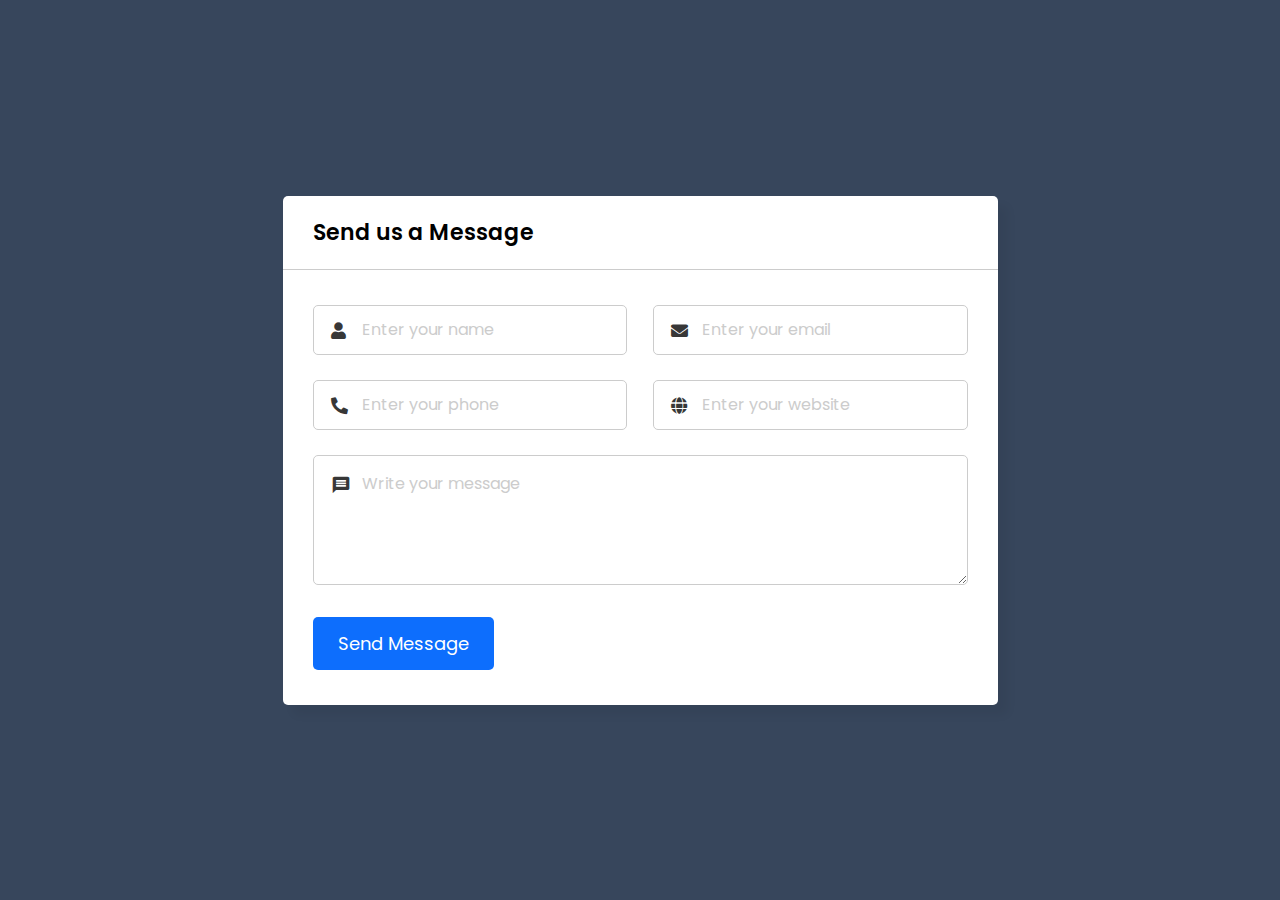
<file: contact-us(Assignment-3-ID-2021937-Sec-2)/index.html>
<!DOCTYPE html>

<html lang="en">
<head>
  <meta charset="UTF-8">
  <meta name="viewport" content="width=device-width, initial-scale=1.0">
  <title>Contact Us</title>
  <link rel="stylesheet" href="style.css">
  <link rel="stylesheet" href="https://fonts.googleapis.com/icon?family=Material+Icons">
  <link rel="stylesheet" href="https://cdnjs.cloudflare.com/ajax/libs/font-awesome/5.15.3/css/all.min.css"/>
</head>
<body>
  <div class="wrapper">
    <header>Send us a Message</header>
    <form action="message.php" method="POST">
      <div class="dbl-field">
        <div class="field">
          <input type="text" name="name" placeholder="Enter your name">
          <i class='fas fa-user'></i>
        </div>
        <div class="field">
          <input type="text" name="email" placeholder="Enter your email">
          <i class='fas fa-envelope'></i>
        </div>
      </div>
      <div class="dbl-field">
        <div class="field">
          <input type="text" name="phone" placeholder="Enter your phone">
          <i class='fas fa-phone-alt'></i>
        </div>
        <div class="field">
          <input type="text" name="website" placeholder="Enter your website">
          <i class='fas fa-globe'></i>
        </div>
      </div>
      <div class="message">
        <textarea placeholder="Write your message" name="message"></textarea>
        <i class="material-icons">message</i>
      </div>
      <div class="button-area">
        <button type="submit" value="Submit">Send Message</button>
        <span></span>
      </div>
    </form>
  </div>



</body>
</html>
</file>
<file: contact-us(Assignment-3-ID-2021937-Sec-2)/style.css>
@import url('https://fonts.googleapis.com/css2?family=Poppins:wght@400;500;600&display=swap');
*{
  margin: 0;
  padding: 0;
  box-sizing: border-box;
  font-family: "Poppins", sans-serif;
}
body{
  display: flex;
  padding: 0 10px;
  min-height: 100vh;
  background: #37465c;
  align-items: center;
  justify-content: center;
}
::selection{
  color: #fff;
  background: #0D6EFD;
}
.wrapper{
  width: 715px;
  background: #fff;
  border-radius: 5px;
  box-shadow: 10px 10px 10px rgba(0,0,0,0.05);
}
.wrapper header{
  font-size: 22px;
  font-weight: 600;
  padding: 20px 30px;
  border-bottom: 1px solid #ccc;
}
.wrapper form{
  margin: 35px 30px;
}
.wrapper form.disabled{
  pointer-events: none;
  opacity: 0.7;
}
form .dbl-field{
  display: flex;
  margin-bottom: 25px;
  justify-content: space-between;
}
.dbl-field .field{
  height: 50px;
  display: flex;
  position: relative;
  width: calc(100% / 2 - 13px);
}
.wrapper form i{
  position: absolute;
  top: 50%;
  left: 18px;
  color: #000000c7;
  font-size: 17px;
  pointer-events: none;
  transform: translateY(-50%);
}
form .field input,
form .message textarea{
  width: 100%;
  height: 100%;
  outline: none;
  padding: 0 18px 0 48px;
  font-size: 16px;
  border-radius: 5px;
  border: 1px solid #ccc;
}
.field input::placeholder,
.message textarea::placeholder{
  color: #ccc;
}
.field input:focus,
.message textarea:focus{
  padding-left: 47px;
  border: 2px solid #0D6EFD;
}
.field input:focus ~ i,
.message textarea:focus ~ i{
  color: #0D6EFD;
}
form .message{
  position: relative;
}
form .message i{
  top: 30px;
  font-size: 20px;
}
form .message textarea{
  min-height: 130px;
  max-height: 230px;
  max-width: 100%;
  min-width: 100%;
  padding: 15px 20px 0 48px;
}
form .message textarea::-webkit-scrollbar{
  width: 0px;
}
.message textarea:focus{
  padding-top: 14px;
}
form .button-area{
  margin: 25px 0;
  display: flex;
  align-items: center;
}
.button-area button{
  color: #fff;
  border: none;
  outline: none;
  font-size: 18px;
  cursor: pointer;
  border-radius: 5px;
  padding: 13px 25px;
  background: #0D6EFD;
  transition: background 0.3s ease;
}
.button-area button:hover{
  background: #025ce3;
}
.button-area span{
  font-size: 17px;
  margin-left: 30px;
  display: none;
}
@media (max-width: 600px){
  .wrapper header{
    text-align: center;
  }
  .wrapper form{
    margin: 35px 20px;
  }
  form .dbl-field{
    flex-direction: column;
    margin-bottom: 0px;
  }
  form .dbl-field .field{
    width: 100%;
    height: 45px;
    margin-bottom: 20px;
  }
  form .message textarea{
    resize: none;
  }
  form .button-area{
    margin-top: 20px;
    flex-direction: column;
  }
  .button-area button{
    width: 100%;
    padding: 11px 0;
    font-size: 16px;
  }
  .button-area span{
    margin: 20px 0 0;
    text-align: center;
  }
}
</file>
